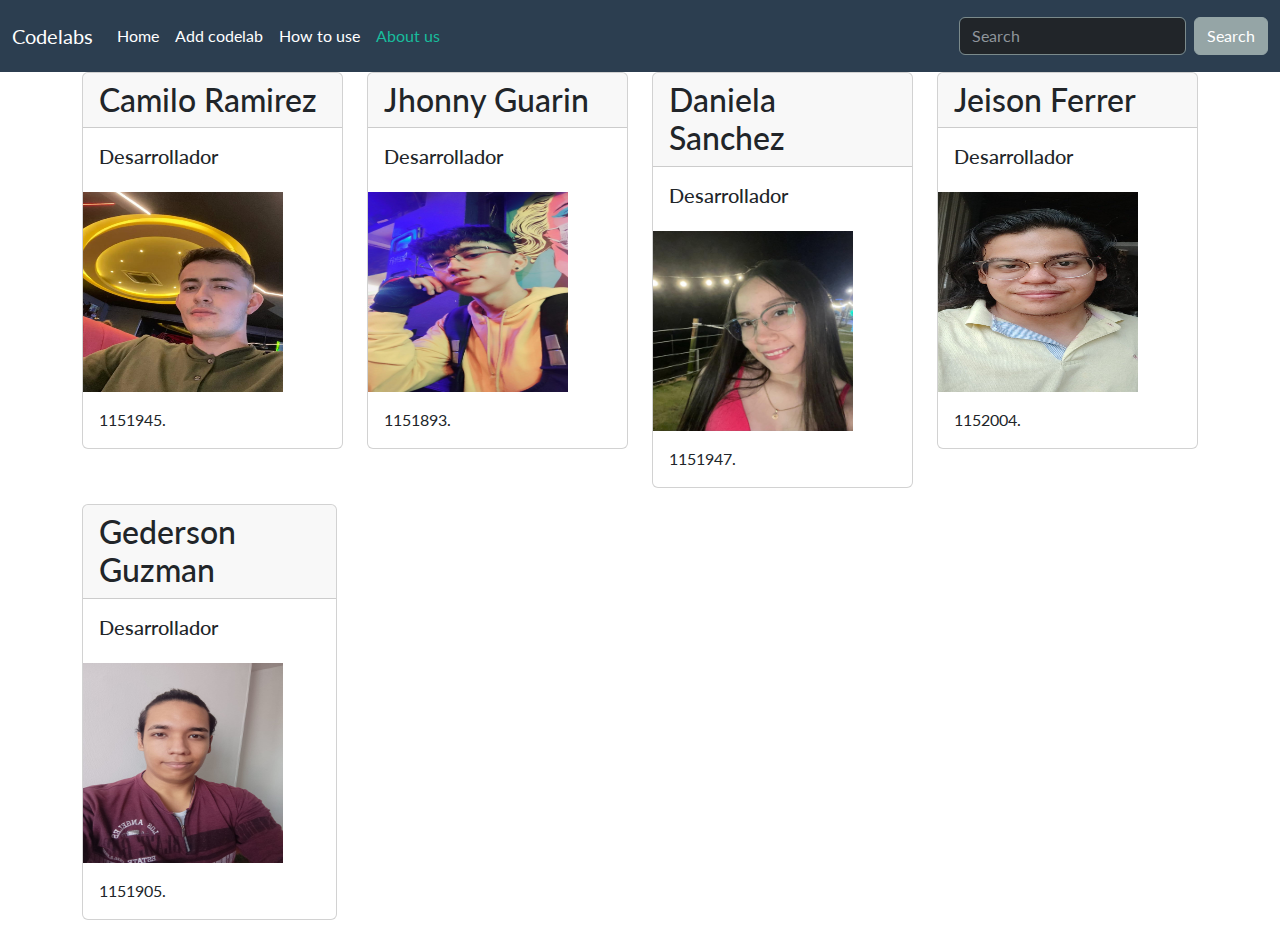
<file: html/aboutUs.html>
<!DOCTYPE html>
<html lang="en">
    <head>
        <title>About us</title>
        <meta charset="UTF-8">
        <meta name="viewport" content="width=device-width, initial-scale=1">
        <link rel="stylesheet" href="../css/bootstrap.min.css" />
        <link rel="stylesheet" href="../css/style.css">
    </head>
    <body>
    <nav class="navbar navbar-expand-lg bg-primary" data-bs-theme="dark">
      <div class="container-fluid">
        <a class="navbar-brand" href="#">Codelabs</a>
        <button
          class="navbar-toggler"
          type="button"
          data-bs-toggle="collapse"
          data-bs-target="#navbarColor01"
          aria-controls="navbarColor01"
          aria-expanded="false"
          aria-label="Toggle navigation"
        >
          <span class="navbar-toggler-icon"></span>
        </button>
        <div class="collapse navbar-collapse" id="navbarColor01">
          <ul class="navbar-nav me-auto">
            <li class="nav-item">
              <a class="nav-link" href="../index.html">Home </a>
            </li>
            <li class="nav-item">
              <a class="nav-link" href="./addCodelab.html"
                >Add codelab</a>
            </li>
            <li class="nav-item">
              <a class="nav-link" href="./howToUse.html">How to use</a>
            </li>
            <li class="nav-item">
              <a class="nav-link active" href="#">About us<span class="visually-hidden">(current)</span></a>
            </li>
          </ul>
          <form class="d-flex">
            <input
              class="form-control me-sm-2"
              type="search"
              placeholder="Search"
            />
            <button class="btn btn-secondary my-2 my-sm-0" type="submit">
              Search
            </button>
          </form>
        </div>
      </div>
    </nav>
    <div class="container">
      <div class="row">
        <div class="col-3">
          <div class="card mb-3">
            <h3 class="card-header">Camilo Ramirez</h3>
            <div class="card-body">
              <h5 class="card-title">Desarrollador</h5>
            </div>
            <img src="../img/camilo.jpg" height="200" width="200">
            <div class="card-body">
              <p class="card-text">1151945.</p>
            </div>
          </div>
        </div>
        <div class="col-3">
          <div class="card mb-3">
            <h3 class="card-header">Jhonny Guarin</h3>
            <div class="card-body">
              <h5 class="card-title">Desarrollador</h5>
            </div>
            <img src="../img/jhonny.jpg" height="200" width="200">
            <div class="card-body">
              <p class="card-text">1151893.</p>
            </div>
          </div>
        </div>
        <div class="col-3">
          <div class="card mb-3">
            <h3 class="card-header">Daniela Sanchez</h3>
            <div class="card-body">
              <h5 class="card-title">Desarrollador</h5>
            </div>
            <img src="../img/daniela.jpg" height="200" width="200">
            <div class="card-body">
              <p class="card-text">1151947.</p>
            </div>
          </div>
        </div>
        <div class="col-3">
          <div class="card mb-3">
            <h3 class="card-header">Jeison Ferrer</h3>
            <div class="card-body">
              <h5 class="card-title">Desarrollador</h5>
            </div>
            <img src="../img/jeison.jpg" height="200" width="200">
            <div class="card-body">
              <p class="card-text">1152004.</p>
            </div>
          </div>
        </div>
        <div class="row">
          <div class="col-3">
            <div class="card mb-3">
              <h3 class="card-header">Gederson Guzman</h3>
              <div class="card-body">
                <h5 class="card-title">Desarrollador</h5>
              </div>
              <img src="../img/gederson.jpg" height="200" width="200">
              <div class="card-body">
                <p class="card-text">1151905.</p>
              </div>
            </div>
          </div>
        </div>
      </div>
    </div>
    </body>
</html>
</file>
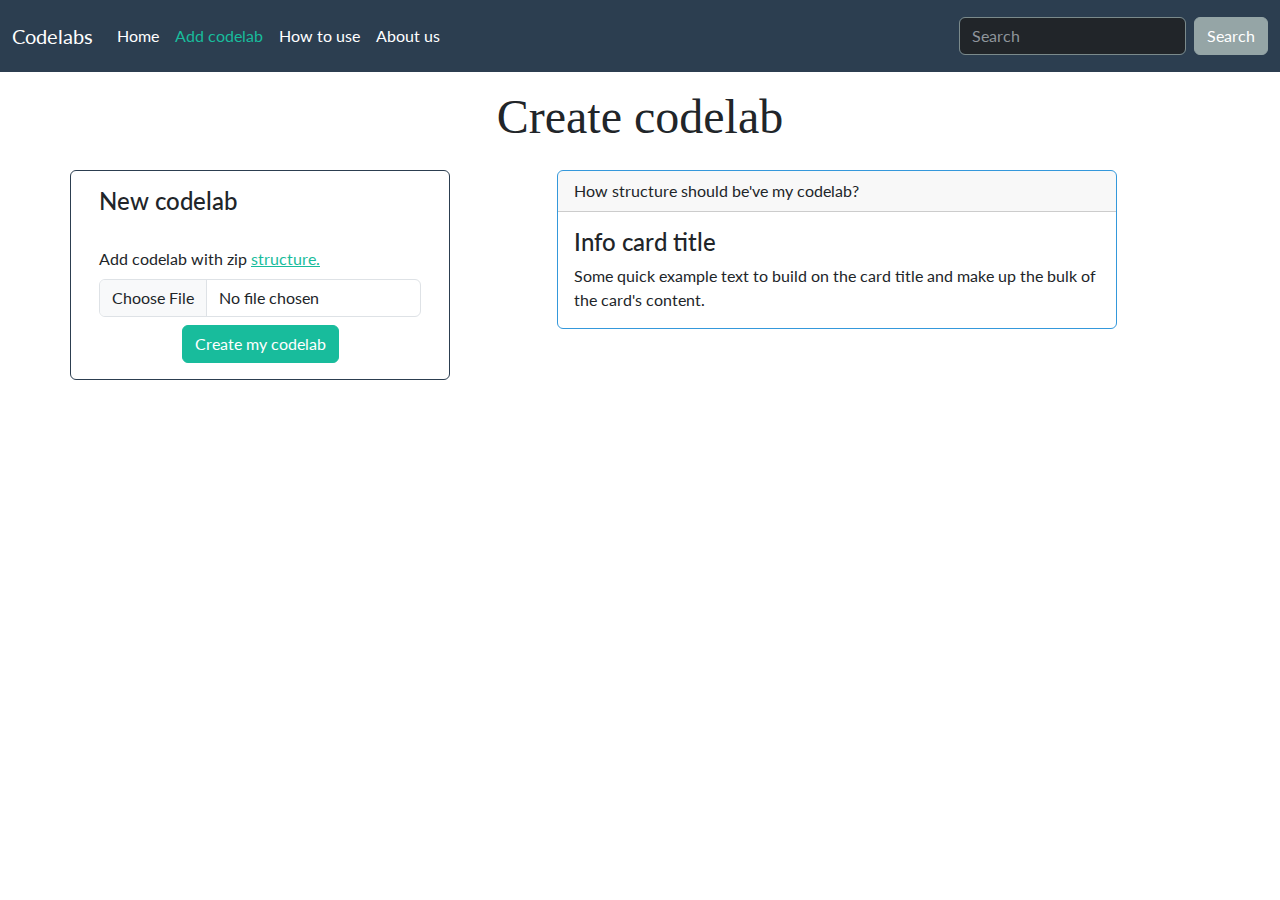
<file: html/addCodelab.html>
<!DOCTYPE html>
<html lang="en">
  <head>
    <title>Add codelab</title>
    <meta charset="UTF-8" />
    <meta name="viewport" content="width=device-width, initial-scale=1" />
    <link rel="stylesheet" href="../css/bootstrap.min.css" />
    <link rel="stylesheet" href="../css/style.css" />
  </head>
  <body>
    <nav class="navbar navbar-expand-lg bg-primary" data-bs-theme="dark">
      <div class="container-fluid">
        <a class="navbar-brand" href="../index.html">Codelabs</a>
        <button
          class="navbar-toggler"
          type="button"
          data-bs-toggle="collapse"
          data-bs-target="#navbarColor01"
          aria-controls="navbarColor01"
          aria-expanded="false"
          aria-label="Toggle navigation"
        >
          <span class="navbar-toggler-icon"></span>
        </button>
        <div class="collapse navbar-collapse" id="navbarColor01">
          <ul class="navbar-nav me-auto">
            <li class="nav-item">
              <a class="nav-link" href="../index.html">Home </a>
            </li>
            <li class="nav-item">
              <a class="nav-link active" href="#"
                >Add codelab<span class="visually-hidden">(current)</span></a
              >
            </li>
            <li class="nav-item">
              <a class="nav-link" href="./howToUse.html">How to use</a>
            </li>
            <li class="nav-item">
              <a class="nav-link" href="./aboutUs.html">About us</a>
            </li>
          </ul>
          <form class="d-flex">
            <input
              class="form-control me-sm-2"
              type="search"
              placeholder="Search"
            />
            <button class="btn btn-secondary my-2 my-sm-0" type="submit">
              Search
            </button>
          </form>
        </div>
      </div>
    </nav>

    <div class="container mt-3">
      <div class="row">
      <h1 id="titleCodelab">Create codelab</h1>
        <div class="card border-primary mb-6 col-4 mt-3" style="max-width: 27rem">
          <div class="card-body">
            <div class="form-group">
              <h4 class="card-title">New codelab</h4>
              <label for="formFile" class="form-label mt-4 card-text"
                >Add codelab with zip <a href="../resources/ejemplo.zip" download>structure.</a></label
              >
              <div class="col text-center">
                <form id="miFormulario">
                  <input type="file" name="file" accept=".zip" class="form-control" id="formFile">
                  <button type="submit" class="btn btn-success mt-2">Create my codelab</button>
                </form>

                
              </div>
            </div>
          </div>
        </div>
        <div class="col-1">
        </div>
        <div class="col-7 ml-4">
          <div class="card border-info mb-3 mt-3" style="max-width: 35rem">
            <div class="card-header">How structure should be've my codelab?</div>
            <div class="card-body">
              <h4 class="card-title">Info card title</h4>
              <p class="card-text">
                Some quick example text to build on the card title and make up
                the bulk of the card's content.
              </p>
            </div>
          </div>
        </div>
      </div>
    </div>
    <script src="../js/formFunction.js"></script>
  </body>
</html>
</file>
<file: css/style.css>
#titleCodelab {
    text-align: center;
    font-family: 'Times New Roman', Times, serif;
}

.abs-center {
    display: flex;
    align-items: center;
    justify-content: center;
    min-height: 100vh;
  }
</file>
